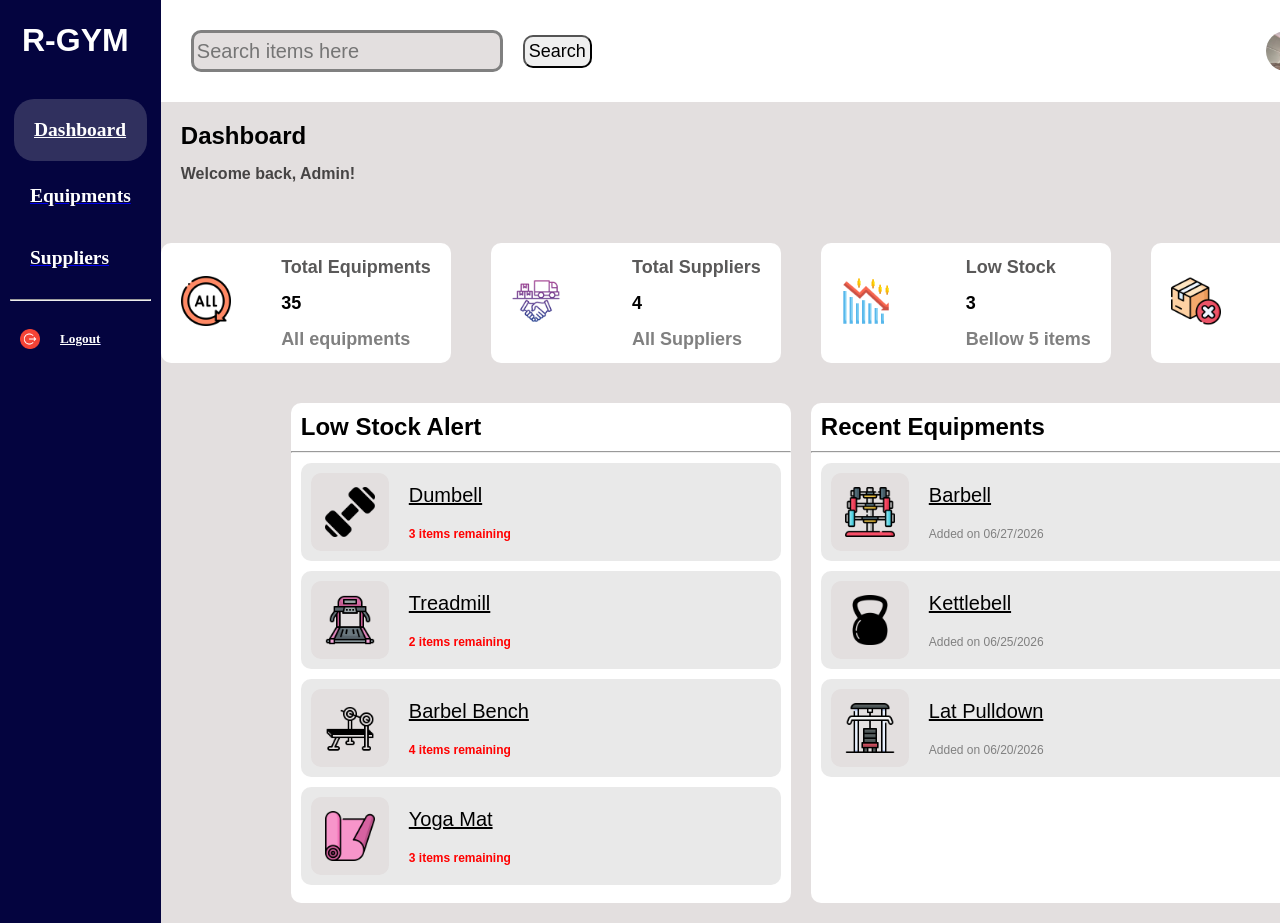
<file: Dashboard.html>
<!doctype html>
<html lang="en">
  <head>
    <meta charset="UTF-8" />
    <meta name="viewport" content="width=device-width, initial-scale=1.0" />
    <title>R-GYM</title>
    <link rel="stylesheet" href="Dashboard.css" />
  </head>
  <body>
    <div id="container">
      <!-- Sidebar -->
      <div id="nav">
        <h1 id="logo">R-GYM</h1>
        <div id="details">
          <a href="Dashboard.html"><h2 class="detail" id="Dashboard">Dashboard</h2></a>
          <a href="Equipments.html"><h2 class="detail" id="Equipments">Equipments</h2></a>
          <a href="Supplier.html"><h2 class="detail" id="Suppliers">Suppliers</h2></a>
        </div>
        <hr />
        <div id="logout">
          <img src="picture/logout.png" alt="logout" height="20px" width="20px">
          <a href="Login.html"><h5 class="logout" style="text-decoration: underline; color: white;">Logout</h5></a>
        </div>
      </div>
      <!-- Main content -->
      <div id="main">
        <!--for the navigation images are not put-->
        <nav>
          <div class="search">
              <input type="text" class="inputSearch" placeholder="Search items here">
              <button id="search">Search</button>
          </div>
          <div id="admin"> 
            <img src="picture/IMG-20251113-WA0007.jpg" alt="admin photo" height="40px" width="40px" style="border-radius: 50px;">
            Admin
            <img src="picture/arrow-down-sign-to-navigate.png" alt="down arrow"height="20px" width="20px" id="down">
          </div>
        </nav>
        <!--body now-->
        <div class="welcome">
          <h2>Dashboard</h3>
          <h4>Welcome back, Admin!</h2>
        </div>
        <!--Dashboard details images is yet to be put and hamburg also-->
        <div class="dashdetails">
          <div id="Teqp">
            <div>
              <img src="picture/all.png" alt="image of total equipments" height="50px" width="50px">
            </div>
            <div class="discription">
            <p class="title">Total Equipments</p>
            <p>35</p>
            <p class="all">All equipments</p>
            </div>
          </div>
          <div id="Tsup">
            <div>
              <img src="picture/supplier.png" alt="image of total suplier" height="50px" width="50px">
            </div>
            <div class="discription">
            <p class="title">Total Suppliers</p>
            <p>4</p>
            <p class="all">All Suppliers</p>
            </div>
          </div>
          <div id="Lstock">
            <div>
              <img src="picture/stock-market.png" alt="low stock"height="50px" width="50px">
            </div>
            <div class="discription">
            <p class="title">Low Stock</p>
            <p>3</p>
            <p class="all">Bellow 5 items</p>
            </div>
          </div>
          <div id="Ostock">
            <div>
              <img src="picture/out-of-stock.png" alt="Out of stock"height="50px" width="50px">
            </div>
            <div class="discription">
            <p class="title">Out of Stock</p>
            <p>2</p>
            <p class="all">Stock = 0</p>
            </div>
          </div>
        </div>
        <!--alarts-->
        <div class="fullalerts">
          <div class="alerts1">
            <h2>Low Stock Alert</h2>
            <!-- <p>View more</p> -->
            <hr>
            <div class="alert">
              <img src="picture/dumbell.png" alt="dumbell" height="50px" width="50px" class="alertimage">
              <div class="alertdiscription">
                <p>Dumbell</p>
                <p class="low-stock">3 items remaining</p>
              </div>
            </div>
            <div class="alert">
              <img src="picture/treadmill.png" alt="treadmill" height="50px" width="50px" class="alertimage">
              <div class="alertdiscription">
                <p>Treadmill</p>
                <p class="low-stock">2 items remaining</p>
              </div>
            </div>
            <div class="alert">
              <img src="picture/bench-barbel.png" alt="bench barbel" height="50px" width="50px" class="alertimage">
              <div class="alertdiscription">
                <p>Barbel Bench </p>
                <p class="low-stock">4 items remaining</p>
              </div>
            </div>
            <div class="alert">
              <img src="picture/yoga-mat.png" alt="yoga mat" height="50px" width="50px" class="alertimage">
              <div class="alertdiscription">
                <p>Yoga Mat</p>
                <p class="low-stock">3 items remaining</p>
              </div>
            </div>
          </div>
          <div class="alerts2">
            <h2>Recent Equipments</h2>
            <!-- <p>View more</p> -->
            <hr>
            <div class="alert">
              <img src="picture/barbell.png" alt="barbell" height="50px" width="50px" class="alertimage">
              <div class="alertdiscription">
                <p>Barbell</p>
                <p class="recently-add">Added on 06/27/2026</p>
              </div>
            </div>
            <div class="alert">
              <img src="picture/kettlebell.png" alt="kettlebell" height="50px" width="50px" class="alertimage">
              <div class="alertdiscription">
                <p>Kettlebell</p>
                <p class="recently-add">Added on 06/25/2026</p>
              </div>
            </div>
            <div class="alert">
              <img src="picture/equipment.png" alt="equipment" height="50px" width="50px" class="alertimage">
              <div class="alertdiscription">
                <p>Lat Pulldown</p>
                <p class="recently-add">Added on 06/20/2026</p>
              </div>
            </div>
          </div>
        </div>
      </div>
    </div>
  </body>
</html>
</file>
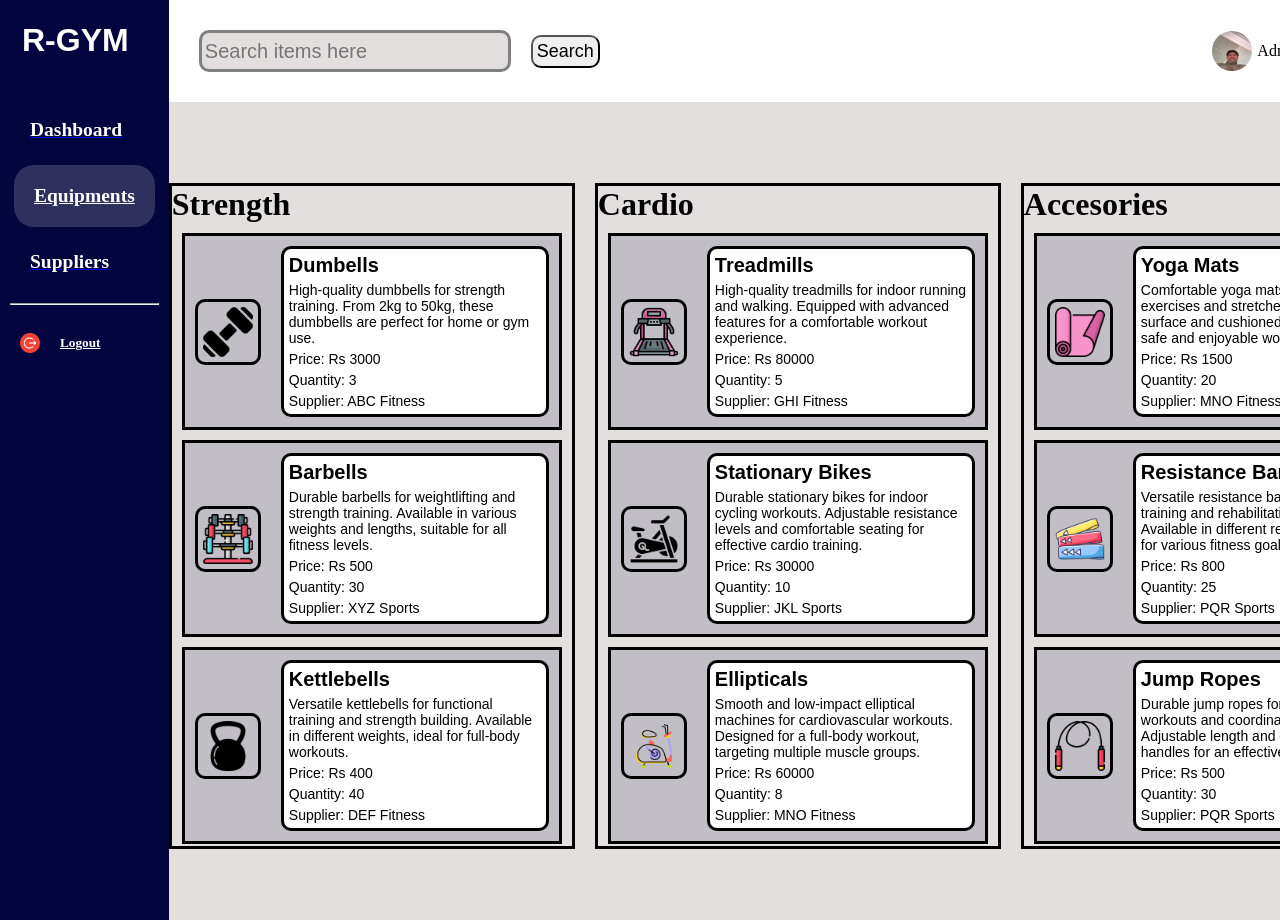
<file: Equipments.html>
<!doctype html>
<html lang="en">
  <head>
    <meta charset="UTF-8" />
    <meta name="viewport" content="width=device-width, initial-scale=1.0" />
    <title>R-GYM</title>
    <link rel="stylesheet" href="Equipments.css" />
  </head>
  <body>
    <div id="container">
      <!-- Sidebar -->
      <div id="nav">
        <h1 id="logo">R-GYM</h1>
        <div id="details">
          <a href="Dashboard.html"
            ><h2 class="detail" id="Dashboard">Dashboard</h2></a
          >
          <a href="Equipments.html"
            ><h2 class="detail" id="Equipments">Equipments</h2></a
          >
          <a href="Supplier.html"><h2 class="detail" id="Suppliers">Suppliers</h2></a>
        </div>
        <hr />
        <div id="logout">
          <img
            src="picture/logout.png"
            alt="logout"
            height="20px"
            width="20px"
          />
          <a href="Login.html"><h5 class="logout" style="text-decoration: underline; color: white;">Logout</h5></a>
        </div>
             </div>
    <div id="main">
      <nav>
        <div class="search">
          <input
            type="text"
            class="inputSearch"
            placeholder="Search items here"
          />
          <button id="search" >Search</button>
        </div>
        <div id="admin"> 
            <img src="picture/IMG-20251113-WA0007.jpg" alt="admin photo" height="40px" width="40px" style="border-radius: 50px;">
            Admin
            <img src="picture/arrow-down-sign-to-navigate.png" alt="down arrow"height="20px" width="20px" id="down">
          </div>
        </nav>
       <div id="equipments">
        <div class="Strength">  
          <h1>Strength</h1>
          <div class="products1">
            <img src="picture/dumbell.png" alt="Dumbells" class="product-image" height="50px"/>
            <div class="pdetails">
            <p class="Name">Dumbells</p>
            <p class="discription">High-quality dumbbells for strength training.
              From 2kg to 50kg, these dumbbells are perfect for home or gym use.  
            </p>
            <p class="price">Price: Rs 3000</p>
            <p class="quantity">Quantity: 3</p>
            <p class="supplier">Supplier: ABC Fitness</p>
              </div>
            </div> 
           <div class="products2">
            <img src="picture/barbell.png" alt="Barbells" class="product-image" height="50px"/>
          <div class="pdetails">
            <p class="Name">Barbells</p>
            <p class="discription">Durable barbells for weightlifting and strength training.
              Available in various weights and lengths, suitable for all fitness levels.
            </p>
            <p class="price">Price: Rs 500</p>
            <p class="quantity">Quantity: 30</p>
            <p class="supplier">Supplier: XYZ Sports</p>
            </div>
          </div> 
          <div class="products3">
            <img src="picture/kettlebell.png" alt="Kettlebells" class="product-image" height="50px"/>
          <div class="pdetails">
            <p class="Name">Kettlebells</p>
            <p class="discription">Versatile kettlebells for functional training and strength building.
              Available in different weights, ideal for full-body workouts.
            </p>
            <p class="price">Price: Rs 400</p>
            <p class="quantity">Quantity: 40</p>
            <p class="supplier">Supplier: DEF Fitness</p>
            </div>
          </div>
        </div>  
        <div class="Cardio"> 
          <h1>Cardio</h1>
          <div class="products1">
            <img src="picture/treadmill.png" alt="Treadmills" class="product-image" height="50px"/>
            <div class="pdetails">
            <p class="Name">Treadmills</p>
            <p class="discription">High-quality treadmills for indoor running and walking.
              Equipped with advanced features for a comfortable workout experience.
            </p>
            <p class="price">Price: Rs 80000</p>
            <p class="quantity">Quantity: 5</p>
            <p class="supplier">Supplier: GHI Fitness</p>
            </div>
          </div>
        <div class="products2">
            <img src="picture/stationary-bike.png" alt="Stationary Bikes" class="product-image" height="50px"/>
          <div class="pdetails">
            <p class="Name">Stationary Bikes</p>
            <p class="discription">Durable stationary bikes for indoor cycling workouts.
              Adjustable resistance levels and comfortable seating for effective cardio training.
            </p>
            <p class="price">Price: Rs 30000</p>
            <p class="quantity">Quantity: 10</p>
            <p class="supplier">Supplier: JKL Sports</p>  
          </div>
        </div>
        <div class="products3">
            <img src="picture/elliptical.png" alt="Ellipticals" class="product-image" height="50px"/>
          <div class="pdetails">
            <p class="Name">Ellipticals</p>
            <p class="discription">Smooth and low-impact elliptical machines for cardiovascular workouts.
              Designed for a full-body workout, targeting multiple muscle groups.
            </p>
            <p class="price">Price: Rs 60000</p>
            <p class="quantity">  Quantity: 8</p>
            <p class="supplier">Supplier: MNO Fitness</p>
            </div>
         </div>
        </div>
        <div class="Accesories">
          <h1>Accesories</h1>
          <div class="products1">
          <img src="picture/yoga-mat.png" alt="Yoga Mats" class="product-image" height="50px"/>
          <div class="pdetails">
            <p class="Name">Yoga Mats</p>
            <p class="discription">Comfortable yoga mats for various exercises and stretches.
              Non-slip surface and cushioned support for a safe and enjoyable workout.
            </p>
            <p class="price">Price: Rs 1500</p>
            <p class="quantity">Quantity: 20</p>
            <p class="supplier">Supplier: MNO Fitness</p>
            </div>
         </div>
         <div class="products2">
          <img src="picture/resistance-band.png" alt="Resistance Bands" class="product-image" height="50px"/>
          <div class="pdetails">
            <p class="Name">Resistance Bands</p>
            <p class="discription">Versatile resistance bands for strength training and rehabilitation exercises.
              Available in different resistance levels for various fitness goals.
            </p>
            <p class="price">Price: Rs 800</p>
            <p class="quantity">Quantity: 25</p>
            <p class="supplier">Supplier: PQR Sports</p>
            </div>
            </div>
          <div class="products3">
          <img src="picture/jump-rope.png" alt="Jump Ropes" class="product-image" height="50px"/> 
          <div class="pdetails">
            <p class="Name">Jump Ropes</p>
            <p class="discription">Durable jump ropes for cardiovascular workouts and coordination training.
              Adjustable length and comfortable handles for an effective workout.
            </p>
            <p class="price">Price: Rs 500</p>
            <p class="quantity">Quantity: 30</p>
            <p class="supplier">Supplier: PQR Sports</p>
          </div>
          </div>
        </div>
        
        </body>
        </div>
    </div>
  </body>
</html>
</file>
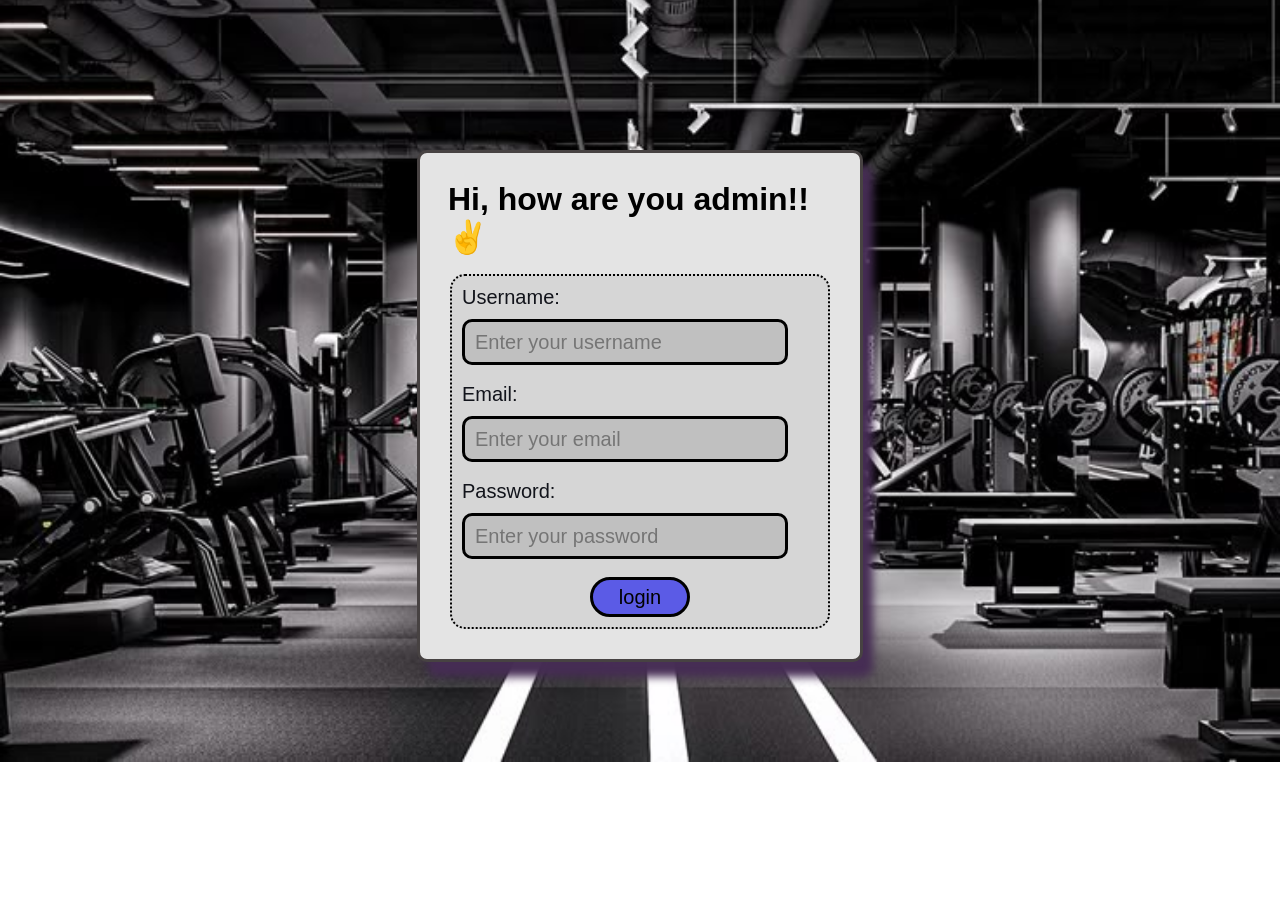
<file: login.html>
<!DOCTYPE html>
<html lang="en">
<head>
    <meta charset="UTF-8">
    <meta name="viewport" content="width=device-width, initial-scale=1.0">
    <title>R-GYM</title>
    <link rel="stylesheet" href="login.css">
</head>
<body>
    <!-- <h1>R-GYM</h1> -->
    <div>
    <form method="post">
        <h1>Hi, how are you admin!!✌️</h1>
        <fieldset>
        <label for="username">Username:</label>
        <input type="text" id="username" name="username" required placeholder="Enter your username"><br><br>
        <label for="email">Email:</label>
        <input type="email" id="email" name="email" required placeholder="Enter your email"><br><br>
        <label for="password">Password:</label>
        <input type="password" id="password" name="password" required placeholder="Enter your password"><br><br>
      <div class="login"><button>login</button></div>  
      </fieldset>
    </form>
    </div>

</body>
</html>
</file>
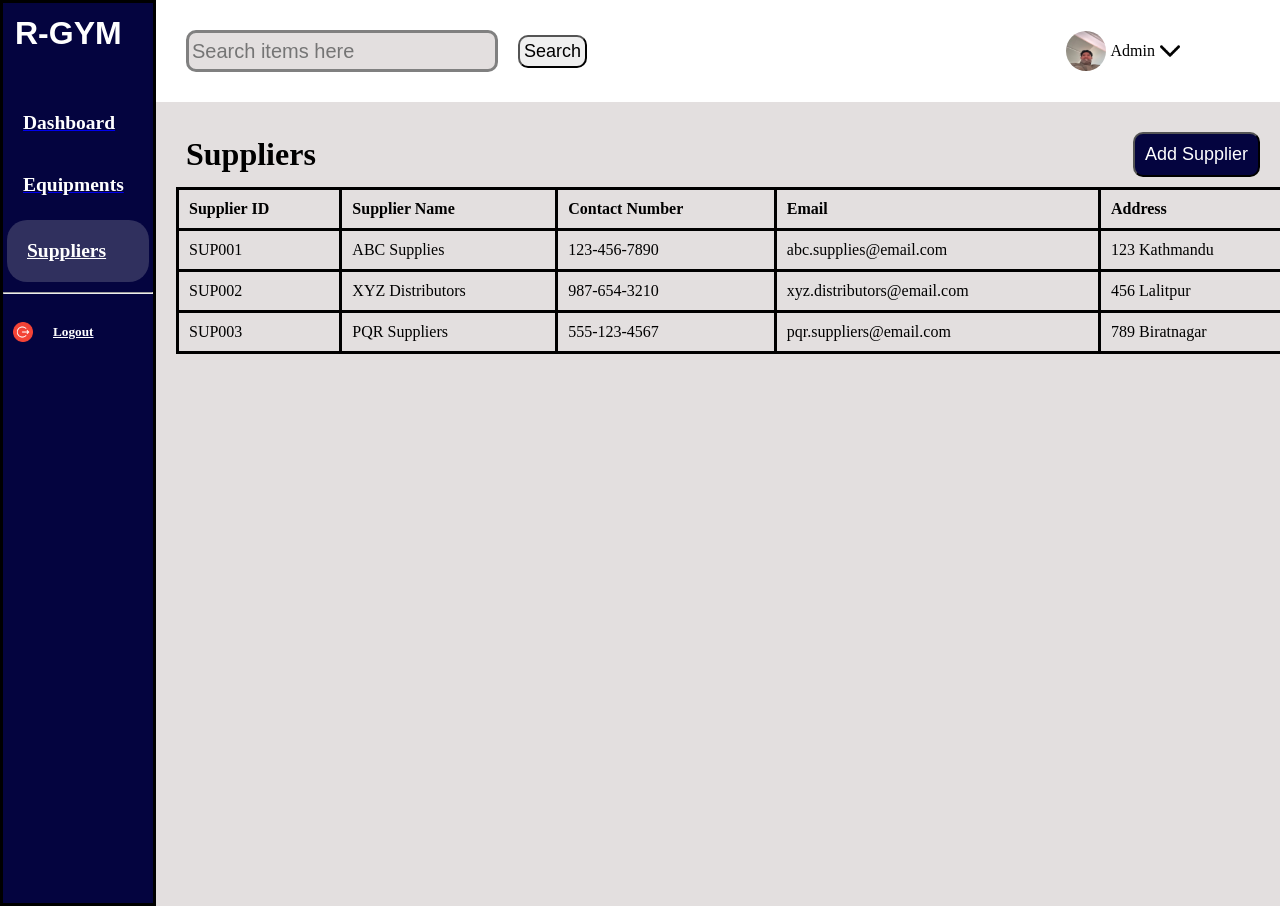
<file: Supplier.html>
<!doctype html>
<html lang="en">
  <head>
    <meta charset="UTF-8" />
    <meta name="viewport" content="width=device-width, initial-scale=1.0" />
    <title>R-GYM</title>
    <link rel="stylesheet" href="Supplier.css" />
  </head>
  <body>
    <div id="container">
      <!-- Sidebar -->
      <div id="nav">
        <h1 id="logo">R-GYM</h1>
        <div id="details">
          <a href="Dashboard.html"
            ><h2 class="detail" id="Dashboard">Dashboard</h2></a
          >
          <a href="Equipments.html"
            ><h2 class="detail" id="Equipments">Equipments</h2></a
          >
          <a href="Supplier.html"><h2 class="detail" id="Suppliers">Suppliers</h2></a>
        </div>
        <hr />
        <div id="logout">
          <img
            src="picture/logout.png"
            alt="logout"
            height="20px"
            width="20px"
          />
          <a href="Login.html"><h5 class="logout" style="text-decoration: underline; color: white;">Logout</h5></a>
        </div>
       </div>
    <div id="main">
      <nav> 
        <div class="search">
          <input
            type="text"
            class="inputSearch"
            placeholder="Search items here"
          />
          <button id="search" >Search</button>
        </div>
        <div id="admin"> 
            <img src="picture/IMG-20251113-WA0007.jpg" alt="admin photo" height="40px" width="40px" style="border-radius: 50px;">
            Admin
            <img src="picture/arrow-down-sign-to-navigate.png" alt="down arrow"height="20px" width="20px" id="down">
          </div>
      </nav>
      <div id="content">
        <div class="content-header">
          <h1>Suppliers</h1>
          <button id="addSupplier">Add Supplier</button>
        </div>
        <table id="supplierTable">
          <thead>
            <tr>
              <th>Supplier ID</th>
              <th>Supplier Name</th>
              <th>Contact Number</th>
              <th>Email</th>
              <th>Address</th>
            </tr>
          </thead>
          <tbody>
             <tr>
              <td>SUP001</td>
              <td>ABC Supplies</td>
              <td>123-456-7890</td>
              <td>abc.supplies@email.com</td>
              <td>123 Kathmandu</td>
            </tr> 
            <tr>
              <td>SUP002</td>
              <td>XYZ Distributors</td>
              <td>987-654-3210</td>
              <td>xyz.distributors@email.com</td>
              <td>456 Lalitpur</td>
            </tr>
            <tr>
              <td>SUP003</td>
              <td>PQR Suppliers</td>
              <td>555-123-4567</td>
              <td>pqr.suppliers@email.com</td>
              <td>789 Biratnagar</td>
            </tr>

          </tbody>
        </table>  
    </div>
    </div>
  </body>
</html>
</file>
<file: Dashboard.css>
*{
    margin: 0px;
    padding: 0px;
}
body{
    background-color: #e3dfdf;
}
#logo{
    font-family: 'Gill Sans', 'Gill Sans MT', Calibri, 'Trebuchet MS', sans-serif;
    margin: 2px;
    padding: 10px;
    color: rgb(255, 255, 255);
    margin-bottom: 30px;
}
#nav   {
    color: rgb(255, 255, 255);
    margin: 0px;
    border: solid black;
    width: fit-content;
    height: 115hv;
    border: none;
    background-color: rgb(4, 4, 63);
    padding: 10px;
    
}
#Dashboard{
    background-color:rgba(129, 129, 150, 0.352);
    text-decoration: underline;
    margin: 4px;
}
#details{
    font-family: 'Times New Roman', Times, serif;
    font-size: 13px;
    margin-bottom: 10px;
    
}
a .detail{
    padding: 20px;
    border-radius: 20px;
    color: white;

}
.detail:hover{
    background-color:rgba(129, 129, 150, 0.352);
    cursor: pointer;

}
#logout{
    display: flex;
    width: 100%;
    flex: end;
    justify-content: center ;
    font-size: 16px;
}
.logout{
    margin: 10px;
    padding: 20px;
    border-radius: 20px;
}
.logout:hover{

background-color:rgb(3, 3, 34);
    cursor: pointer;
    
}

#container{
    display: flex;

}
.search{
    padding: 10px;
    display: flex;
    justify-content: space-between;
    align-items: center;
}
.inputSearch{
    width: 300px;
    height: 30px;
    margin: 20px;
    font-size: 20px;
    padding: 3px;
    border: solid gray;
    border-radius: 10px ;
    background-color: #e3dfdf;
}
#search{
    height: fit-content;
    font-size: 18px;
    padding: 4px;
    border-radius: 10px;

}
#search:hover{
    cursor: pointer;
    background-color: rgba(42, 42, 148, 0.479);

}
nav{
    display: flex;
    width:100%;
    align-items: center;
    border: solid black;
    justify-content: space-between;
    border: none;
    background-color: rgb(255, 255, 255);
}
#main{
    flex: 1;
    display: flex;
    flex-direction: column;
}
#admin{
    margin-right: 100px;
    display: flex;
    align-items: center;
    gap: 5px;
}
.welcome{
    margin: 20px;
    display: flex;
    flex-direction: column;
    justify-content: space-between;
    gap: 15px;
    font-family: Arial, Helvetica, sans-serif;
    
}
.welcome h4{
    color: rgb(70, 68, 68);

}
.dashdetails{
    /* border: solid black; */
    height: 200px;
    display: flex;
    align-items: center;
    justify-content: center;
    gap: 40px;
}
#Teqp{ 
    background-color: #ffffff;
    width: 250px;
    border-radius: 10px;
    padding: 20px;
    height: 80px;
    display: flex;
    flex-direction: column;
    justify-content: space-between;
    gap: 10px;
    align-items: center;
}

.dashdetails p{
    font-size: 18px;
    font-family: Arial, Helvetica, sans-serif;
    font-weight: bold;
}
#Tsup{ 
    background-color: #ffffff;
    width: 250px;
    border-radius: 10px;
    padding: 20px;
    height: 80px;
    display: flex;
    flex-direction: column;
    justify-content: space-between;
    gap: 10px;
    align-items: center;
}
#Lstock{ 
    background-color: #ffffff;
    width: 250px;
    border-radius: 10px;
    padding: 20px;
    height: 80px;
    display: flex;
    align-items: center;
    flex-direction: column;
    justify-content: space-between;
    gap: 10px;
}
#Ostock{ 
    background-color: #ffffff;
    width: 250px;
    border-radius: 10px;
    padding: 20px;
    height: 80px;
    display: flex;
    flex-direction: column;
    justify-content: space-between;
    gap: 10px;
    align-items: center;
}
.title{
    color: rgb(90, 89, 89) ;
}
.all{
    color: gray;
}
#Teqp:hover{
    cursor: pointer;
    background-color: rgba(168, 168, 175, 0.144);

}
#Tsup:hover{
    cursor: pointer;
    background-color: rgba(168, 168, 175, 0.144);

}
#Lstock:hover{
    cursor: pointer;
    background-color: rgba(168, 168, 175, 0.144);

}
#Ostock:hover{
    cursor: pointer;
    background-color: rgba(168, 168, 175, 0.144);

}
.fullalerts{
    display: flex;
    flex-direction: row;
    justify-content: center;
    align-items: center;
    gap: 20px;
    margin-bottom: 20px;
}
.alerts1{
    width: 500px;
    height: 500px;
    border-radius: 10px;
    background-color: #ffffff;
}
.alerts2{
    width: 500px;
    height: 500px;
    border-radius: 10px;
    background-color: #ffffff;
}
.alerts1 h2{
    padding: 10px;
    font-family: Arial, Helvetica, sans-serif;
    float: left;
}
.alerts1 p{
    float: right;
    padding: 15px;
    padding-right: 30px;
    font-family: Arial, Helvetica, sans-serif;
    color: blue;
}
.alerts1 p:hover{
    cursor: pointer;
}
.alerts1 hr{
    clear: both;
}

.alerts2 h2{
    padding: 10px;
    font-family: Arial, Helvetica, sans-serif;
    float: left;
}
.alerts2 p{
    float: right;
    padding: 15px;
    padding-right: 30px;
    font-family: Arial, Helvetica, sans-serif;
    color: blue;
}
.alerts2 p:hover{
    cursor: pointer;
}
.alerts2 hr{
    clear: both;
}
#Teqp{
    display: flex;
    flex-direction: row;
}
#Tsup{
    display: flex;
    flex-direction: row;
}
#Lstock{
    display: flex;
    flex-direction: row;
}
#Ostock{
      display: flex;
    flex-direction: row;
}
.discription{
     display: flex;
    flex-direction: column;
    justify-content: space-between;
    gap: 15px;
    
}  
#admin{
    display: flex;
    align-items: center;
    gap: 10px;
    margin-right:50px;
} 
#down:hover{
    cursor: pointer;
}
.alert{
    display: flex;
    align-items: center;
    justify-content: space-between;
    gap: 10px;
    padding: 10px;
    background-color: rgba(168, 168, 175, 0.144);
}
.alertimage{
    border-radius: 10px;
    background-color: #e3dfdf;
    padding: 14px;
}
.alertdiscription .low-stock{
    color: red;
    font-weight: bold;
    font-size: 12px;
    text-decoration: none;
}
.alertdiscription{
    border-radius: 10px;
    width: 400px;
    display: flex;
    flex-direction: column;
    margin-right: 40px;
}
.alertdiscription p{
    font-family: Arial, Helvetica, sans-serif;
    font-size: 20px;
    color: black;
    padding: 10px;
    text-decoration: underline;
}
.alertdiscription .recently-add{
    font-size: 12px;
    color: gray;
    text-decoration: none;
  
}
.alert{
    background-color: #b4b4b44b;
    margin: 10px;
    border-radius: 10px;

}
#logout{
    display: flex;
    align-items: center;
    width: fit-content;
    margin: 10px;
}
.logout{
    display: flex;
    align-items: center;
    gap: 2px;
    padding: 10px;
    border-radius: 10px;
}
</file>
<file: Equipments.css>
*{
    margin: 0px;
    padding: 0px;
}
body{
    background-color: #e3dfdf;
}
#logo{
    font-family: 'Gill Sans', 'Gill Sans MT', Calibri, 'Trebuchet MS', sans-serif;
    margin: 2px;
    padding: 10px;
    color: rgb(255, 255, 255);
    margin-bottom: 30px;
}
#nav   {
    color: rgb(255, 255, 255);
    margin: 0px;
    border: solid black;
    width: fit-content;
    height: 100vh;
    border: none;
    background-color: rgb(4, 4, 63);
    padding: 10px;
    
}
#admin{
    margin-right: 100px;
    display: flex;
    align-items: center;
    gap: 5px;
}
#Equipments{
    background-color:rgba(129, 129, 150, 0.352);
    text-decoration: underline;
    margin: 4px;
}
#details{
    font-family: 'Times New Roman', Times, serif;
    font-size: 13px;
    margin-bottom: 10px;
    
}
a .detail{
    padding: 20px;
    border-radius: 20px;
    color: white;

}
.detail:hover{
    background-color:rgba(129, 129, 150, 0.352);
    cursor: pointer;

}
#logout{
    display: flex;
    width: 100%;
    flex: end;
    justify-content: center ;
    font-size: 16px;
}
.logout{
    margin: 10px;
    padding: 20px;
    border-radius: 20px;
}
.logout:hover{

background-color:rgb(3, 3, 34);
    cursor: pointer;
    
}
#logout{
    display: flex;
    align-items: center;
    width: fit-content;
    margin: 10px;
}
.logout{
    display: flex;
    align-items: center;
    gap: 2px;
    padding: 10px;
    border-radius: 10px;
}
#container{
    display: flex;

}
.search{
    padding: 10px;
    display: flex;
    justify-content: space-between;
    align-items: center;
}
.inputSearch{
    width: 300px;
    height: 30px;
    margin: 20px;
    font-size: 20px;
    padding: 3px;
    border: solid gray;
    border-radius: 10px ;
    background-color: #e3dfdf;
}
nav{
    display: flex;
    align-items: center;
    width: 100%;
    border: solid black;
    justify-content: space-between;
    border: none;
    background-color: rgb(255, 255, 255);
}
#main{
    flex: 1;
    display: flex;
    flex-direction: column;
}
#search{
    height: fit-content;
    font-size: 18px;
    padding: 4px;
    border-radius: 10px;

}
#search:hover{
    cursor: pointer;
    background-color: rgba(42, 42, 148, 0.479);
}
#main{
    display: flex;
    flex-direction: column;
    width: 100%;
    height: 100vh;
}

.Strength,.Cardio,.Accesories{
    border: solid black;
    width:400px;
    height: 660px;
    
}
#equipments{
    margin-top: 30px;
    display: flex;
    justify-content: space-around;
    align-items: center;
    width: 100%;
    height: 100%;
    gap: 20px;
}
.products1, .products2, .products3{
    display: flex;
    align-items: center;
    justify-content: center;
    background-color: rgba(131, 131, 148, 0.352);
    border: solid black;
    margin: 10px;

}
.products1:hover, .products2:hover, .products3:hover{
    cursor: pointer;
    background-color: rgba(97, 97, 192, 0.352);
}
.products1 img, .products2 img, .products3 img, .pdetails{
    border: solid black;
    border-radius: 10px;
    padding: 5px;
    margin: 10px;
}
.pdetails{
    display: flex;
    flex-direction: column;
    gap: 5px;
    font-family: 'Gill Sans', 'Gill Sans MT', Calibri, 'Trebuchet MS', sans-serif;
    font-size: 14px;
    background-color: rgb(255, 255, 255);
    font-weight: light;
}
#equipments .Name{
    font-size: 20px;
    font-weight: bold;

}
</file>
<file: login.css>
h1{
    color: #000000;
    margin: 8px;
    font-weight: bold;
    font-family: 'Gill Sans', 'Gill Sans MT', Calibri, 'Trebuchet MS', sans-serif;
}
body{
   background: url(picture/invictus\ go\ _\ Almaty\ _\ gym\ zone\ _\ 2022\ -\ iman\ design.jpg);
   background-repeat:no-repeat;
   background-position: center;
   background-size: cover;
   
}
form{
    background-color: #e4e4e4;
    border-radius: 10px;
    padding: 20px;  
    display: flex;
    flex-direction: column;
    width: 400px;
    justify-content: center;
    border: solid rgb(71, 66, 66);
    box-shadow: 10px 15px 8px rgba(70, 45, 84, 0.989);

}
div{
    display: flex;
    justify-content: center;
    margin-top: 150px; 
    
}
form label{
    font-size: 20px;
    font-family: Verdana, Geneva, Tahoma, sans-serif;
    color: rgb(18, 20, 27);
}
form input{
    background-color: #8e8e8e4e;
    border-radius: 10px;
    padding: 10px;
    margin-top: 10px;
    width: 300px;
    height: 20px;
    font-size: 20px;
    font-family: Verdana, Geneva, Tahoma, sans-serif;
    border:solid black;
}
button{
    width: 100px;
    border-radius: 50px;
    height: 40px;
    font-size: 20px;
    background-color: rgb(91, 91, 230);
    border:solid black;
}
.login{
    margin: 0px;
}
button:hover{
    cursor: pointer;
    background-color: #151515;
    color: white;
}
fieldset{
    background-color: rgb(214, 214, 214);
    border: dotted 2px;
    border-radius: 15px;
    margin: 10px;
    padding: 10px;
}
</file>
<file: Supplier.css>
*{
    margin: 0px;
    padding: 0px;
}
body{
    background-color: #e3dfdf;
}
#logo{
    font-family: 'Gill Sans', 'Gill Sans MT', Calibri, 'Trebuchet MS', sans-serif;
    margin: 2px;
    padding: 10px;
    color: rgb(255, 255, 255);
    margin-bottom: 30px;
}
#nav   {
    color: rgb(255, 255, 255);
    border: solid black;
    width: 150px;
    height: 100vh;
    border: none;
    background-color: rgb(4, 4, 63);
    border: solid black;
    
}
#Suppliers{
    background-color:rgba(129, 129, 150, 0.352);
    text-decoration: underline;
    margin: 4px;
}
#details{
    font-family: 'Times New Roman', Times, serif;
    font-size: 13px;
    margin-bottom: 10px;
    
}
a .detail{
    padding: 20px;
    border-radius: 20px;
    color: white;

}
.detail:hover{
    background-color:rgba(129, 129, 150, 0.352);
    cursor: pointer;

}
#logout{
    display: flex;
    width: 100%;
    flex: end;
    justify-content: center ;
    font-size: 16px;
}
.logout{
    margin: 10px;
    padding: 20px;
    border-radius: 20px;
}
.logout:hover{

background-color:rgb(3, 3, 34);
    cursor: pointer;
    
}
#logout{
    display: flex;
    align-items: center;
    width: fit-content;
    margin: 10px;
}
.logout{
    display: flex;
    align-items: center;
    gap: 2px;
    padding: 10px;
    border-radius: 10px;
}
#admin{
    margin-right: 100px;
    display: flex;
    align-items: center;
    gap: 5px;
}
#container{
    display: flex;

}
.search{
    padding: 10px;
    display: flex;
    justify-content: space-between;
    align-items: center;
}
.inputSearch{
    width: 300px;
    height: 30px;
    margin: 20px;
    font-size: 20px;
    padding: 3px;
    border: solid gray;
    border-radius: 10px ;
    background-color: #e3dfdf;
}
nav{
    display: flex;
    width:100%;
    align-items: center;
    border: solid black;
    justify-content: space-between;
    border: none;
    background-color: rgb(255, 255, 255);
    z-index: 1000;
}

#search{
    height: fit-content;
    font-size: 18px;
    padding: 4px;
    border-radius: 10px;

}
#search:hover{
    cursor: pointer;
    background-color: rgba(42, 42, 148, 0.479);
}
#addSupplier{
    height: fit-content;
    font-size: 18px;
    padding: 4px;
    border-radius: 10px;
}
#content{
    width: 100%;
    padding: 20px;
}
.content-header{
    display: flex;
    justify-content: space-between;
    align-items: center;
    margin: 10px;
}
table{
    width: 100%;
    border-collapse: collapse;
}
table th, table td{
    border: solid black;
    padding: 10px;
    text-align: left;
}
#addSupplier{
    background-color: rgb(4, 4, 63);
    color: white;
    margin-right: 30px;
    padding: 10px;
}
#main{
    flex: 1;
    display: flex;
    flex-direction: column;
    height: 100vh;
    overflow: hidden;

}
</file>
